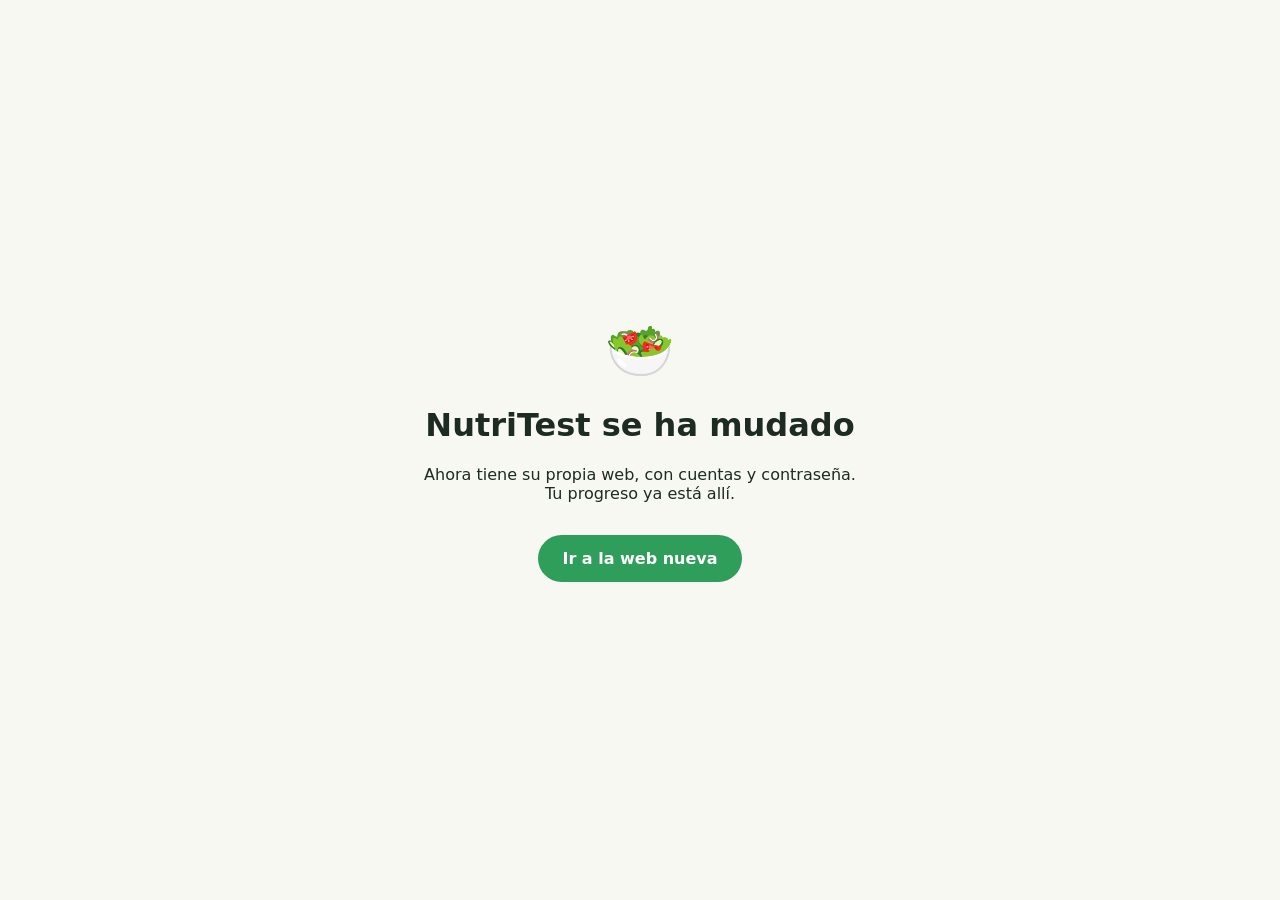
<file: index.html>
<!doctype html>
<html lang="es">
<head>
  <meta charset="utf-8">
  <meta name="viewport" content="width=device-width, initial-scale=1">
  <title>NutriTest se ha mudado</title>
  <meta name="robots" content="noindex">
  <link rel="canonical" href="https://nutritest-julie.netlify.app/">
  <meta http-equiv="refresh" content="3; url=https://nutritest-julie.netlify.app/">
  <style>
    body { margin: 0; min-height: 100vh; display: grid; place-items: center; padding: 16px; box-sizing: border-box;
           font-family: system-ui, sans-serif; background: #f6f8f1; color: #1d2b22; text-align: center; }
    @media (prefers-color-scheme: dark) { body { background: #121a15; color: #e8efe9; } }
    main { max-width: 440px; }
    .icono { font-size: 3.5rem; }
    a { display: inline-block; margin-top: 16px; padding: 14px 24px; border-radius: 99px; background: #2f9e5b;
        color: #fff; font-weight: 800; text-decoration: none; }
  </style>
</head>
<body>
  <main>
    <div class="icono" aria-hidden="true">🥗</div>
    <h1>NutriTest se ha mudado</h1>
    <p>Ahora tiene su propia web, con cuentas y contraseña. Tu progreso ya está allí.</p>
    <a href="https://nutritest-julie.netlify.app/">Ir a la web nueva</a>
  </main>
  <script>
    // Quitar la app antigua instalada (service worker y caché) y saltar a la nueva
    if ('serviceWorker' in navigator) navigator.serviceWorker.getRegistrations().then(rs => rs.forEach(r => r.unregister()));
    if (window.caches) caches.keys().then(ks => ks.forEach(k => caches.delete(k)));
    setTimeout(() => location.replace('https://nutritest-julie.netlify.app/'), 1500);
  </script>
</body>
</html>
</file>
